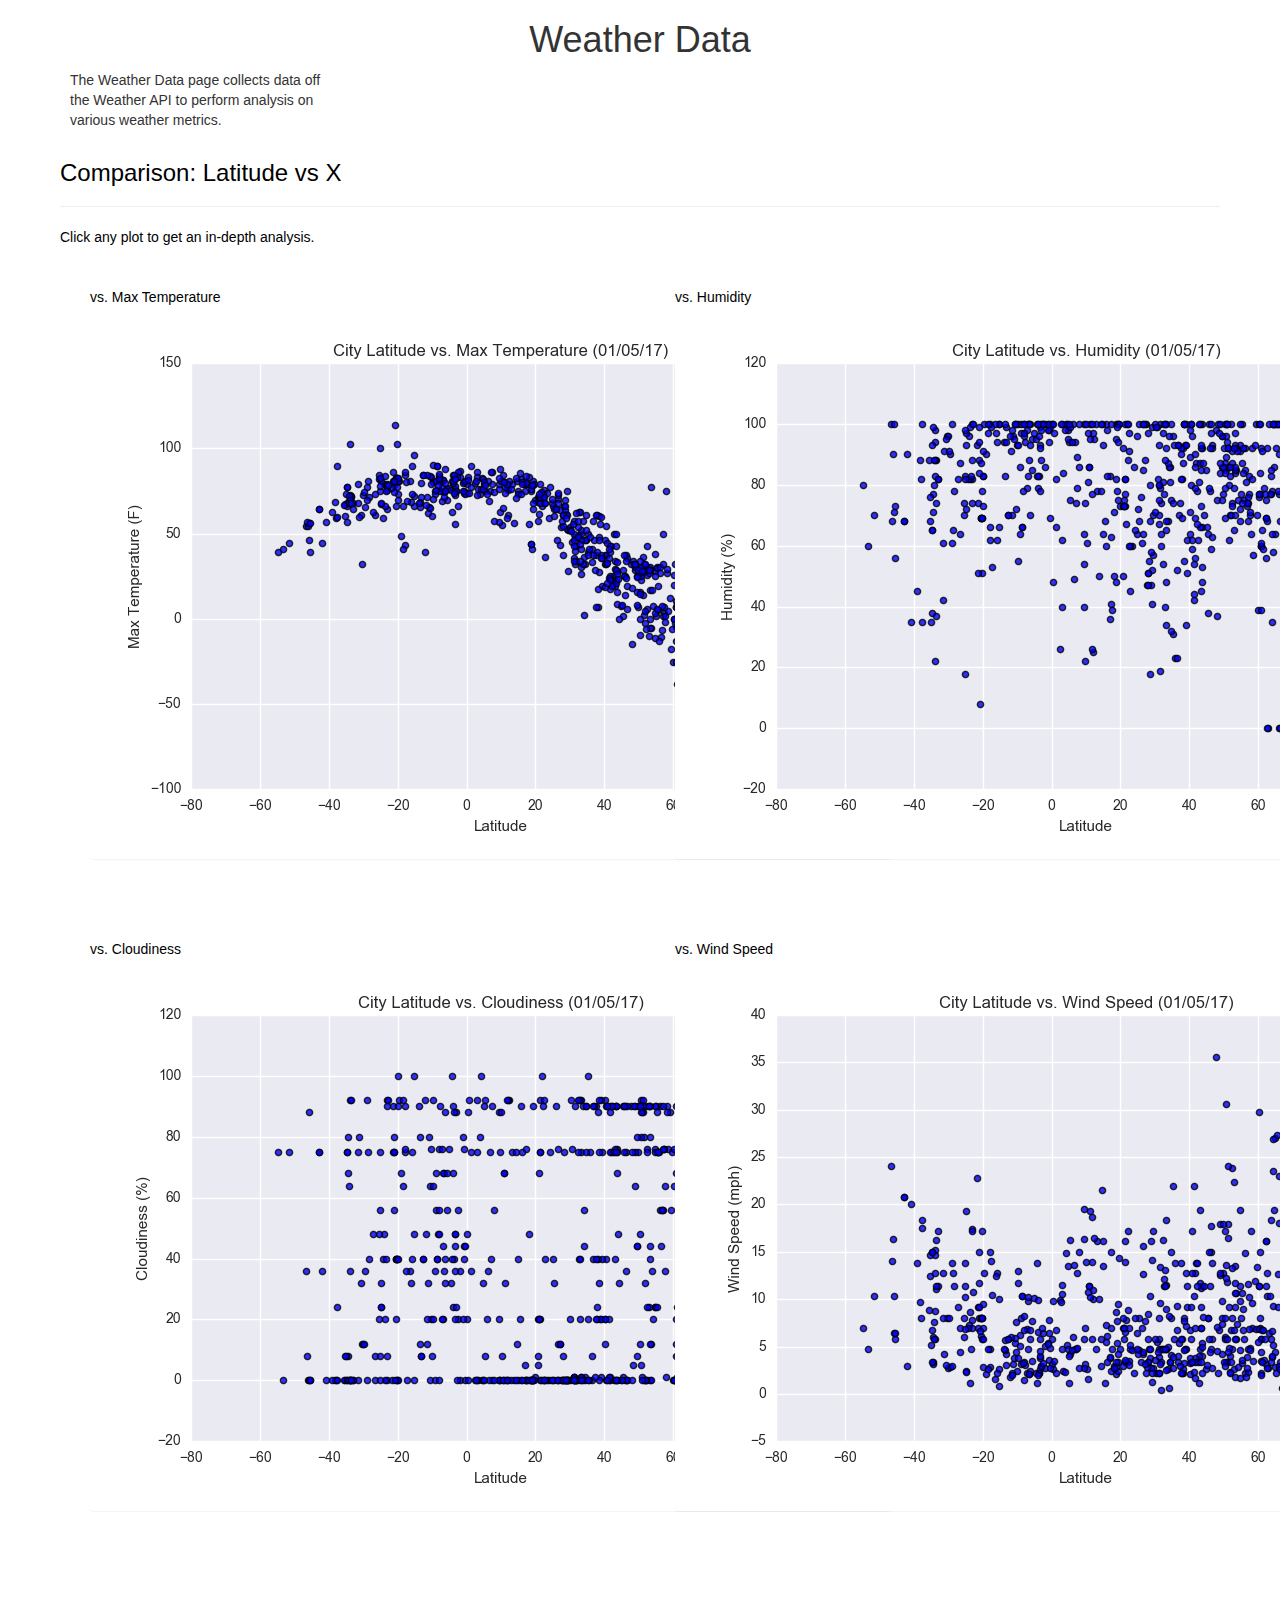
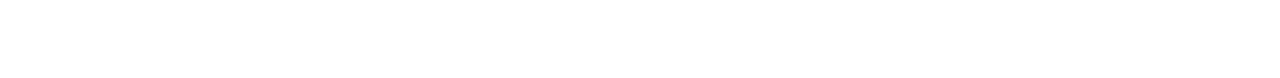
<file: comparison.html>
<!DOCTYPE html>
<html lang="en">

<head>
  <meta charset="UTF-8">
  <title>Wind Speed</title>
  <link rel="stylesheet" href="https://maxcdn.bootstrapcdn.com/bootstrap/3.3.7/css/bootstrap.min.css" integrity="sha384-BVYiiSIFeK1dGmJRAkycuHAHRg32OmUcww7on3RYdg4Va+PmSTsz/K68vbdEjh4u" crossorigin="anonymous">
  <link rel="stylesheet" href="style.css">
</head>

<body>

    <div class="container">
      <!--Normally these medium columns go full wide on small screen sizes-->
      <div class="row">
        <div class="col-md-12">
          <h1 class="text-center">Weather Data</h1>
       
        </div>
      </div>
    
    <div class="row">
    <div class = "col-md-3">
        <p> The Weather Data page collects data off the Weather API to perform analysis on various weather metrics.</p>
    </div>

    <div class="row">
        
            <div class="box">

                    <h3 class="title">Comparison: Latitude vs X</h3>
          
                    <hr>
          
                    <p>Click any plot to get an in-depth analysis.</p>
          
                    <div class="container" style="padding-bottom: 40px;">
          
                      <div class="row">
          
                        <div class="col-lg-6" style="padding: 30px;">
          
                          <div class="title">vs. Max Temperature</div>
          
                          <a href="temp.html">
          
                            <img class="panel" src="Resources/assets/images/Fig1.png" alt="Max Temperature Image">
          
                          </a>
          
                        </div>
          
                        <div class="col-lg-6" style="padding: 30px;">
          
                          <div class="title">vs. Humidity</div>
          
                          <a href="humidity.html">
          
                            <img class="panel" src="Resources/assets/images/Fig2.png" alt="Humidity Graph">
          
                          </a>
          
                        </div>
          
                      </div>
          
                    
            <div class="row">

                    <div class="col-lg-6" style="padding: 30px;">
      
                      <div class="title">vs. Cloudiness</div>
      
                      <a href="cloudiness.html">
      
                        <img class="panel" src="Resources/assets/images/Fig3.png" alt="Cloudiness Graph">
      
                      </a>
      
      
      
                    </div>
      
                    <div class="col-lg-6" style="padding: 30px;">
      
                      <div class="title">vs. Wind Speed</div>
      
                      <a href="windspeed.html">
      
                        <img class="panel" src="Resources/assets/images/Fig4.png" alt="Wind Speed Graph">
      
                      </a>
      
                    </div>
      
                  </div>
      
                </div>
      
              </div>
      
            </div>
      
          </div>
      
        </div>

    </body>

</html>
</file>
<file: style.css>
.box {
  margin-top: 60px; 
  margin-bottom: 62px; 
  padding: 10px 20px 15px; 
  color:black;
  background-color: white; 
}
  

.table{
  font-size: 15px; 
  border-top-color: white !important; 
}
  .purple {
    background: rebeccapurple;
  }
  
  .red {
    background: indianred;
  }
</file>
